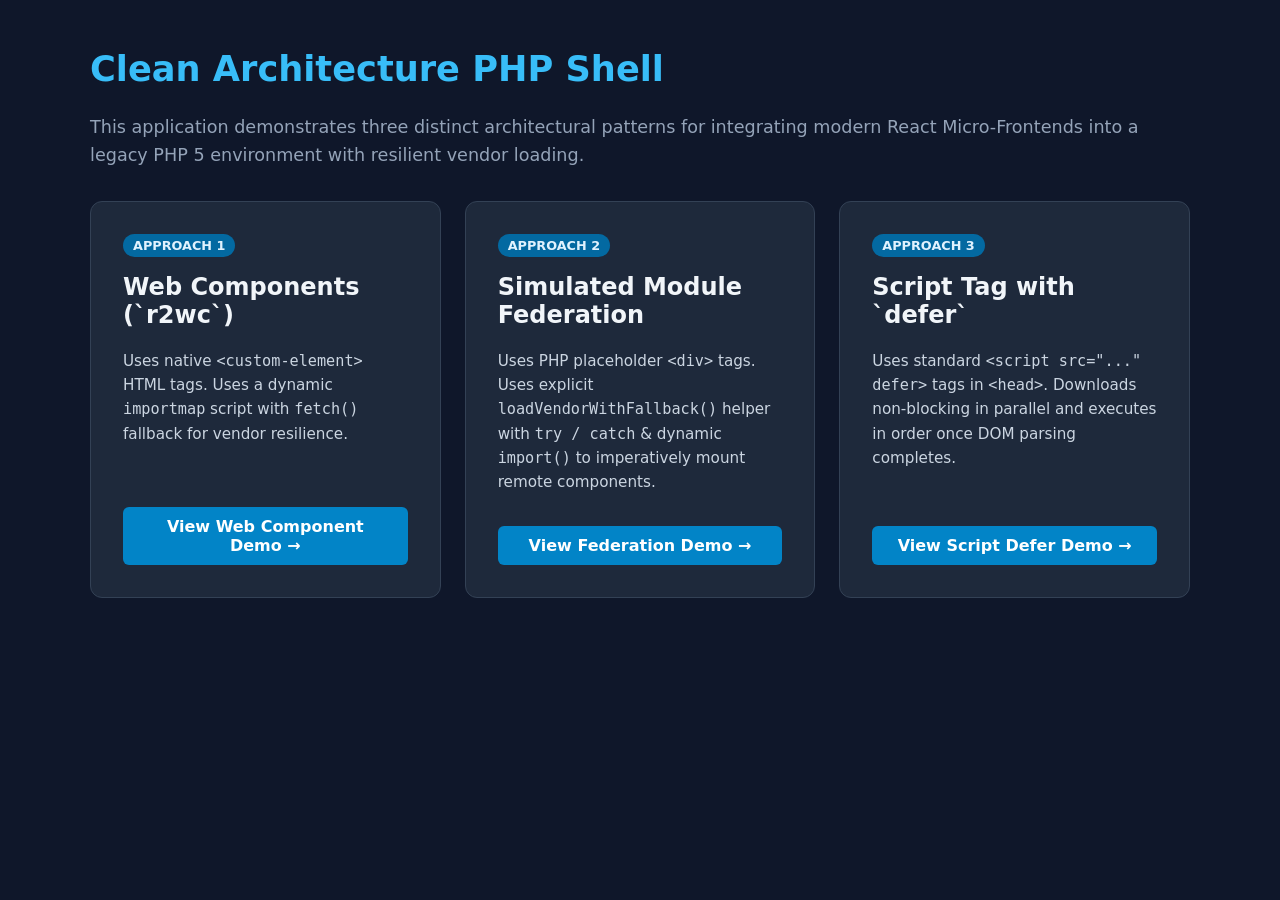
<file: index.html>
<!DOCTYPE html>
<html lang="en">
<head>
    <meta charset="UTF-8">
    <title>PHP Shell App - MFE Integration Comparison</title>
    <style>
        body { font-family: system-ui, sans-serif; margin: 3rem; background: #0f172a; color: #f8fafc; }
        .container { max-width: 1100px; margin: 0 auto; }
        h1 { color: #38bdf8; font-size: 2.2rem; }
        p { color: #94a3b8; font-size: 1.1rem; line-height: 1.6; }
        .grid { display: grid; grid-template-columns: repeat(auto-fit, minmax(300px, 1fr)); gap: 1.5rem; margin-top: 2rem; }
        .card { background: #1e293b; border: 1px solid #334155; padding: 2rem; border-radius: 12px; transition: transform 0.2s, border-color 0.2s; display: flex; flex-direction: column; justify-content: space-between; }
        .card:hover { transform: translateY(-4px); border-color: #38bdf8; }
        .card h2 { margin-top: 0; color: #f1f5f9; }
        .card p { font-size: 0.95rem; color: #cbd5e1; }
        .btn { display: inline-block; margin-top: 1rem; padding: 10px 20px; background: #0284c7; color: white; border-radius: 6px; text-decoration: none; font-weight: 600; text-align: center; }
        .btn:hover { background: #0369a1; }
        .tag { display: inline-block; background: #0369a1; color: #e0f2fe; padding: 4px 10px; border-radius: 9999px; font-size: 0.8rem; font-weight: bold; margin-bottom: 1rem; align-self: flex-start; }
    </style>
</head>
<body>

    <div class="container">
        <h1>Clean Architecture PHP Shell</h1>
        <p>This application demonstrates three distinct architectural patterns for integrating modern React Micro-Frontends into a legacy PHP 5 environment with resilient vendor loading.</p>

        <div class="grid">
            
            <div class="card">
                <div>
                    <span class="tag">APPROACH 1</span>
                    <h2>Web Components (`r2wc`)</h2>
                    <p>Uses native <code>&lt;custom-element&gt;</code> HTML tags. Uses a dynamic <code>importmap</code> script with <code>fetch()</code> fallback for vendor resilience.</p>
                </div>
                <a href="approach-1-wc.html" class="btn">View Web Component Demo →</a>
            </div>

            <div class="card">
                <div>
                    <span class="tag">APPROACH 2</span>
                    <h2>Simulated Module Federation</h2>
                    <p>Uses PHP placeholder <code>&lt;div&gt;</code> tags. Uses explicit <code>loadVendorWithFallback()</code> helper with <code>try / catch</code> & dynamic <code>import()</code> to imperatively mount remote components.</p>
                </div>
                <a href="approach-2-federation.html" class="btn">View Federation Demo →</a>
            </div>

            <div class="card">
                <div>
                    <span class="tag">APPROACH 3</span>
                    <h2>Script Tag with `defer`</h2>
                    <p>Uses standard <code>&lt;script src="..." defer&gt;</code> tags in <code>&lt;head&gt;</code>. Downloads non-blocking in parallel and executes in order once DOM parsing completes.</p>
                </div>
                <a href="approach-3-defer.html" class="btn">View Script Defer Demo →</a>
            </div>

        </div>
    </div>

</body>
</html>
</file>
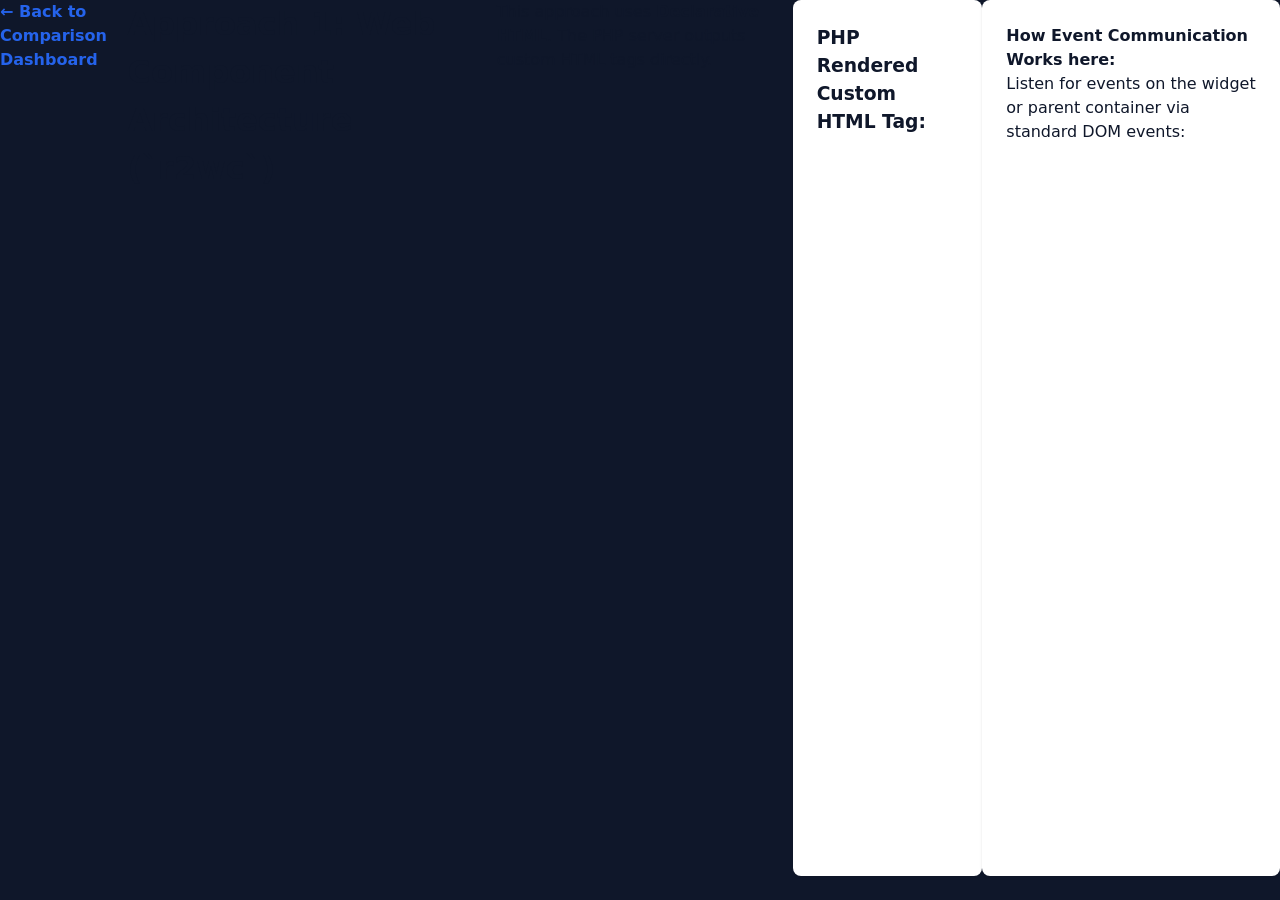
<file: approach-1-wc.html>
<!DOCTYPE html>
<html lang="en">
<head>
    <meta charset="UTF-8">
    <title>Approach 1: Web Components (Declarative HTML)</title>
    <style>
        body { font-family: system-ui, sans-serif; margin: 2rem; background: #f8fafc; color: #0f172a; }
        .nav { margin-bottom: 2rem; }
        .nav a { margin-right: 1rem; color: #2563eb; text-decoration: none; font-weight: bold; }
        .card { background: white; padding: 1.5rem; border-radius: 8px; box-shadow: 0 1px 3px rgba(0,0,0,0.1); margin-bottom: 1.5rem; }
        .badge { background: #dbeafe; color: #1e40af; padding: 2px 8px; border-radius: 4px; font-size: 0.85rem; }
    </style>

    <!-- Dynamic Import Map Generation with GCP -> Azure Fallback -->
    <script>
      (async function initVendorImports() {
        const primaryGCP = './assets/react.mjs';
        const backupAzure = './assets/react.mjs'; // Backup URL simulation

        let resolvedReactUrl = primaryGCP;

        try {
          // Test primary GCP bucket
          const res = await fetch(primaryGCP, { method: 'HEAD' });
          if (!res.ok) throw new Error('Primary GCP bucket down');
          console.log('✅ Option A: Primary GCP Vendor Storage Active');
        } catch (err) {
          console.warn('⚠️ Option A: Primary storage failed! Falling back to Azure...', err);
          resolvedReactUrl = backupAzure;
        }

        // Dynamically create the native Import Map
        const importMap = {
          imports: {
            "react": resolvedReactUrl,
            "react-dom/client": resolvedReactUrl.replace('react.mjs', 'react-dom-client.mjs')
          }
        };

        const mapScript = document.createElement('script');
        mapScript.type = 'importmap';
        mapScript.textContent = JSON.stringify(importMap);
        document.head.appendChild(mapScript);
      })();
    </script>

    <!-- Web Component stylesheet -->
    <link rel="stylesheet" href="./assets/web.css">

    <!-- Web Component ES Module script -->
    <script type="module" src="./assets/budget-tracker.js"></script>
</head>
<body>

    <div class="nav">
        <a href="index.html">← Back to Comparison Dashboard</a>
    </div>

    <h1>Approach 1: Web Component Architecture (`r2wc`)</h1>
    <p>This approach uses <strong>Declarative HTML</strong>. The PHP server outputs custom HTML tags directly.</p>

    <div class="card">
        <h3>PHP Rendered Custom HTML Tag:</h3>
        
        <!-- Native Declarative Custom Element -->
        <budget-tracker-widget 
            user-id="user_php_101" 
            theme="dark">
        </budget-tracker-widget>
    </div>

    <div class="card">
        <h4>How Event Communication Works here:</h4>
        <p>Listen for events on the widget or parent container via standard DOM events:</p>
        <script>
            // Event delegation on document or widget
            document.addEventListener('DOMContentLoaded', () => {
                const widget = document.querySelector('budget-tracker-widget');
                if (widget) {
                    widget.addEventListener('onItemAdded', (e) => {
                        console.log('PHP caught event from Web Component:', e.detail);
                    });
                }
            });
        </script>
    </div>

</body>
</html>
</file>
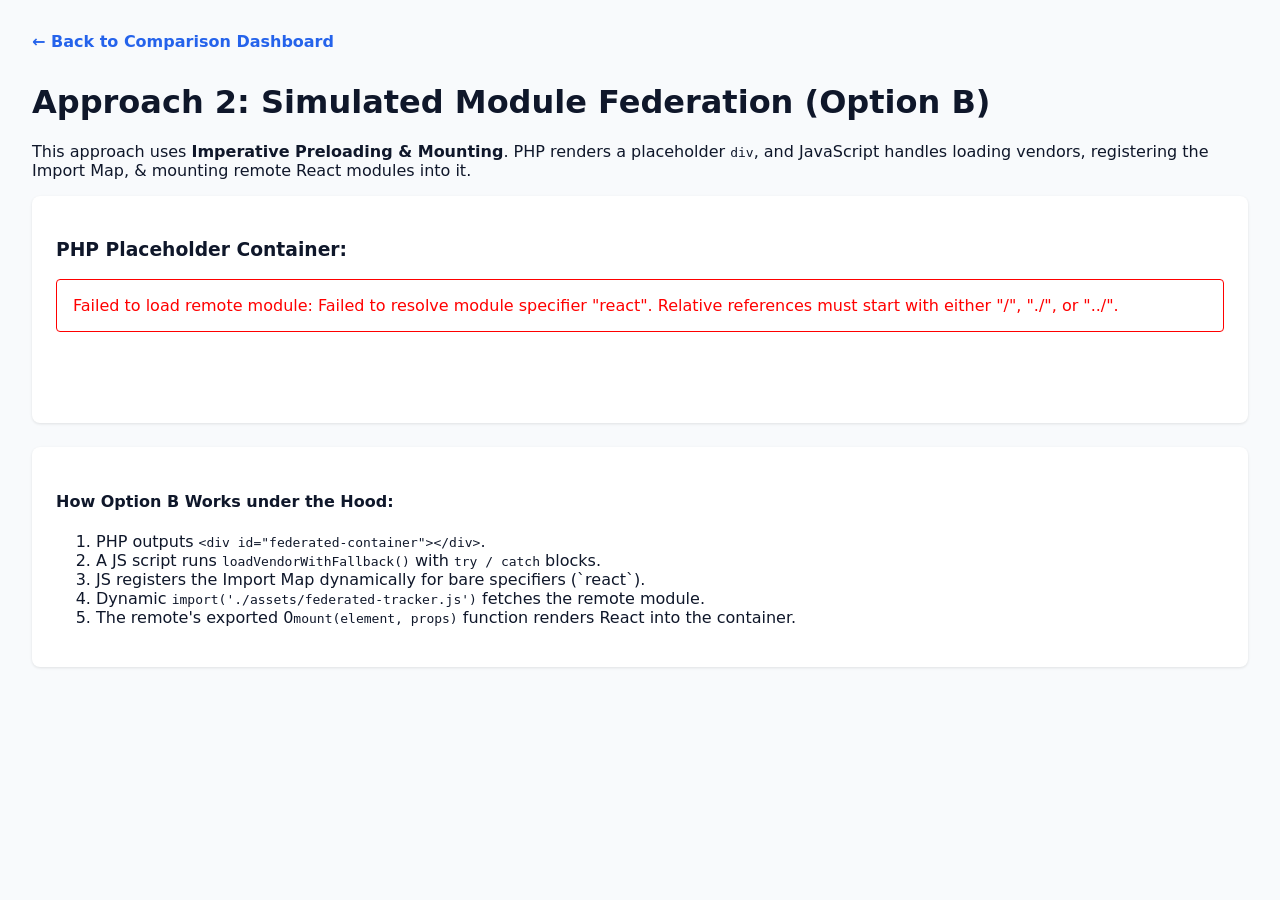
<file: approach-2-federation.html>
<!DOCTYPE html>
<html lang="en">
<head>
    <meta charset="UTF-8">
    <title>Approach 2: Simulated Module Federation (Option B)</title>
    <style>
        body { font-family: system-ui, sans-serif; margin: 2rem; background: #f8fafc; color: #0f172a; }
        .nav { margin-bottom: 2rem; }
        .nav a { margin-right: 1rem; color: #2563eb; text-decoration: none; font-weight: bold; }
        .card { background: white; padding: 1.5rem; border-radius: 8px; box-shadow: 0 1px 3px rgba(0,0,0,0.1); margin-bottom: 1.5rem; }
        .target-container { min-height: 120px; }
    </style>

    <!-- Option B: JS Utility Script for Preloading Shared Vendors & Registering Import Map -->
    <script>
      /**
       * Option B Vendor Preloader Function
       * Uses try / catch around dynamic import() to test & load shared vendor dependencies
       * from primary GCP storage, falling back to secondary storage if it fails.
       */
      async function loadVendorWithFallback(primaryUrl, fallbackUrl) {
        try {
          console.log(`Attempting vendor load from Primary: ${primaryUrl}`);
          const vendor = await import(primaryUrl);
          console.log('✅ Option B: Successfully loaded vendor from Primary Storage');
          return primaryUrl;
        } catch (err) {
          console.warn(`⚠️ Option B: Primary Vendor failed (${err.message}). Trying Fallback: ${fallbackUrl}`);
          await import(fallbackUrl);
          console.log('✅ Option B: Successfully loaded vendor from Fallback Storage');
          return fallbackUrl;
        }
      }

      /**
       * Option B Remote Module Loader Function (Simulated Module Federation)
       * Dynamically resolves vendors with fallback, registers an Import Map, 
       * imports the remote ES Module, and calls its exported `mount` function.
       */
      async function loadAndMountFederatedRemote(remoteUrl, containerId, props = {}) {
        try {
          // 1. Resolve & Preload Shared Vendors (with fallback resilience)
          const validReactUrl = await loadVendorWithFallback('./assets/react.mjs', './assets/react.mjs');
          const validReactDOMUrl = await loadVendorWithFallback('./assets/react-dom-client.mjs', './assets/react-dom-client.mjs');

          // 2. Inject Import Map so the remote module (`import React from 'react'`) can resolve bare specifiers!
          if (!document.querySelector('script[type="importmap"]')) {
            const importMap = {
              imports: {
                "react": validReactUrl,
                "react-dom/client": validReactDOMUrl
              }
            };
            const mapScript = document.createElement('script');
            mapScript.type = 'importmap';
            mapScript.textContent = JSON.stringify(importMap);
            document.head.appendChild(mapScript);
          }

          // 3. Dynamically import the remote federated module
          const remoteModule = await import(remoteUrl);

          // 4. Imperatively mount the React component into the placeholder container
          const targetEl = document.getElementById(containerId);
          if (remoteModule && typeof remoteModule.mount === 'function') {
            remoteModule.mount(targetEl, props);
            console.log(`✅ Option B: Mounted federated module into #${containerId}`);
          } else {
            console.error('Remote module does not export a mount() function!');
          }
        } catch (error) {
          console.error('Failed to load or mount federated module:', error);
          document.getElementById(containerId).innerHTML = `
            <div style="color: red; padding: 1rem; border: 1px solid red; border-radius: 4px;">
              Failed to load remote module: ${error.message}
            </div>
          `;
        }
      }
    </script>
</head>
<body>

    <div class="nav">
        <a href="index.html">← Back to Comparison Dashboard</a>
    </div>

    <h1>Approach 2: Simulated Module Federation (Option B)</h1>
    <p>This approach uses <strong>Imperative Preloading & Mounting</strong>. PHP renders a placeholder <code>div</code>, and JavaScript handles loading vendors, registering the Import Map, & mounting remote React modules into it.</p>

    <div class="card">
        <h3>PHP Placeholder Container:</h3>
        
        <!-- Placeholder div rendered by PHP -->
        <div id="federated-container" class="target-container">
            <em>Loading federated component...</em>
        </div>
    </div>

    <!-- Execute the Option B mount call using PHP data passed into JS -->
    <script type="module">
        loadAndMountFederatedRemote(
            './assets/federated-tracker.js', 
            'federated-container', 
            {
                userId: "user_php_202",
                theme: "dark",
                onAction: (msg) => {
                    alert('PHP JS Callback received: ' + msg);
                }
            }
        );
    </script>

    <div class="card">
        <h4>How Option B Works under the Hood:</h4>
        <ol>
            <li>PHP outputs <code>&lt;div id="federated-container"&gt;&lt;/div&gt;</code>.</li>
            <li>A JS script runs <code>loadVendorWithFallback()</code> with <code>try / catch</code> blocks.</li>
            <li>JS registers the Import Map dynamically for bare specifiers (`react`).</li>
            <li>Dynamic <code>import('./assets/federated-tracker.js')</code> fetches the remote module.</li>
            <li>The remote's exported 0<code>mount(element, props)</code> function renders React into the container.</li>
        </ol>
    </div>

</body>
</html>
</file>
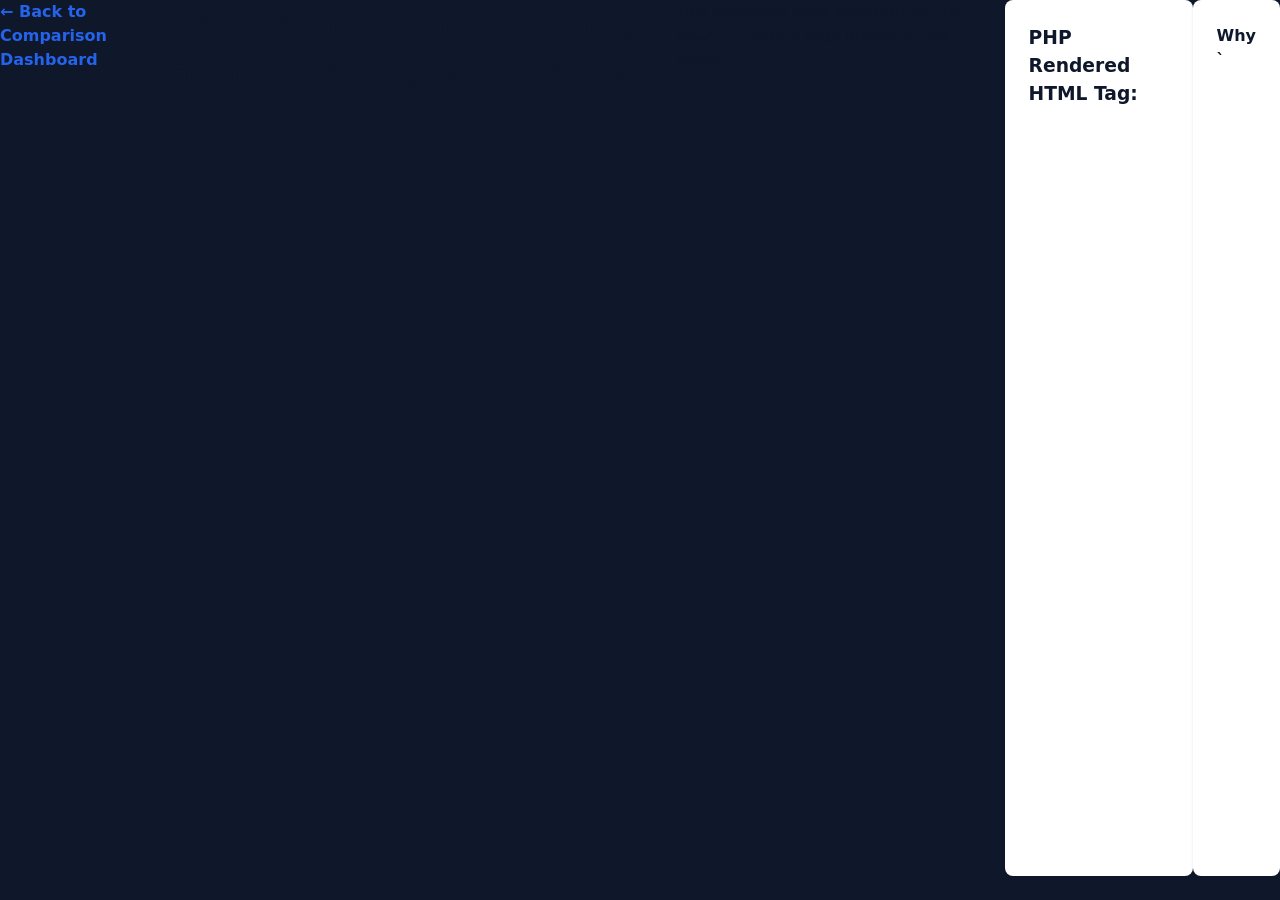
<file: approach-3-defer.html>
<!DOCTYPE html>
<html lang="en">
<head>
    <meta charset="UTF-8">
    <title>Approach 3: Non-blocking Script Loading (`defer`)</title>
    <style>
        body { font-family: system-ui, sans-serif; margin: 2rem; background: #f8fafc; color: #0f172a; }
        .nav { margin-bottom: 2rem; }
        .nav a { margin-right: 1rem; color: #2563eb; text-decoration: none; font-weight: bold; }
        .card { background: white; padding: 1.5rem; border-radius: 8px; box-shadow: 0 1px 3px rgba(0,0,0,0.1); margin-bottom: 1.5rem; }
        .code-block { background: #1e293b; color: #f8fafc; padding: 1rem; border-radius: 6px; font-family: monospace; font-size: 0.9rem; overflow-x: auto; }
    </style>

    <!-- 
      APPROACH 3: Classical & ES Module Script Tags with `defer`
      
      Why 'defer' is powerful:
      1. Downloads happen in PARALLEL in the background while HTML is being parsed (Zero page freeze).
      2. Execution is DELAYED until HTML parsing completes (No race conditions accessing DOM).
      3. Guaranteed ORDER of execution (Script 1 finishes before Script 2 runs).
    -->

    <!-- 1. Define Import Map (Pre-requisite for ESM) -->
    <script type="importmap">
      {
        "imports": {
          "react": "./assets/react.mjs",
          "react-dom/client": "./assets/react-dom-client.mjs"
        }
      }
    </script>

    <!-- Web Component stylesheet -->
    <link rel="stylesheet" href="./assets/web.css">

    <!-- 
      2. Load Web Component script with 'defer'
      Note: ES module scripts (<script type="module">) defer by default in modern browsers,
      but adding 'defer' explicitly documents the intent for traditional scripts!
    -->
    <script type="module" src="./assets/budget-tracker.js" defer></script>
</head>
<body>

    <div class="nav">
        <a href="index.html">← Back to Comparison Dashboard</a>
    </div>

    <h1>Approach 3: Non-Blocking Script Loading with `defer`</h1>
    <p>This approach uses standard <code>&lt;script src="..." defer&gt;</code> tags placed in the <code>&lt;head&gt;</code>.</p>

    <div class="card">
        <h3>PHP Rendered HTML Tag:</h3>
        
        <!-- Native Declarative Custom Element -->
        <budget-tracker-widget 
            user-id="user_php_303" 
            theme="dark">
        </budget-tracker-widget>
    </div>

    <div class="card">
        <h4>Why `<script defer>` is the Gold Standard for PHP Integrations:</h4>
        
        <div class="code-block">
&lt;head&gt;<br>
&nbsp;&nbsp;&lt;!-- Downloaded asynchronously, executed in order AFTER DOM is ready --&gt;<br>
&nbsp;&nbsp;&lt;script type="module" src="./assets/budget-tracker.js" defer&gt;&lt;/script&gt;<br>
&lt;/head&gt;
        </div>

        <ul>
            <li><strong>Non-blocking Download:</strong> The browser fetches the JS bundle in the background while PHP's HTML renders.</li>
            <li><strong>Zero Race Conditions:</strong> Execution strictly waits until the HTML DOM tree is fully constructed.</li>
            <li><strong>Predictable Execution Order:</strong> Multiple deferred scripts execute in the exact order they appear in the HTML.</li>
        </ul>
    </div>

</body>
</html>
</file>
<file: assets/web.css>
.kanban-container-root{position:relative;display:flex;flex-direction:column;gap:1.5rem;width:100%}.loading-container{display:flex;justify-content:center;align-items:center;min-height:300px;font-family:Outfit,sans-serif;font-size:1.2rem;color:#10b981;letter-spacing:.05em;animation:pulse 1.5s infinite ease-in-out}@keyframes pulse{0%,to{opacity:.6}50%{opacity:1}}.toast-area{position:fixed;top:24px;right:24px;display:flex;flex-direction:column;gap:8px;z-index:1000;max-width:320px}.toast{padding:16px 20px;border-radius:12px;background:#1e293b;border:1px solid rgba(255,255,255,.08);box-shadow:0 10px 25px -5px #00000080;color:#fff;font-size:.9rem;font-weight:500;animation:slideIn .3s cubic-bezier(.16,1,.3,1) forwards}.toast-success{border-left:4px solid #10b981}.toast-info{border-left:4px solid #3b82f6}.toast-error{border-left:4px solid #ef4444}@keyframes slideIn{0%{transform:translate(100%) translateY(-10px);opacity:0}to{transform:translate(0) translateY(0);opacity:1}}.dashboard-grid{display:grid;grid-template-columns:1.1fr 1.2fr;gap:32px}@media(max-width:900px){.dashboard-grid{grid-template-columns:1fr;gap:24px}}.dashboard-left,.dashboard-right{display:flex;flex-direction:column;gap:24px}.balance-card{position:relative;background:linear-gradient(135deg,#1e293b,#0f172a);border:1px solid rgba(255,255,255,.06);border-radius:20px;padding:30px;height:200px;display:flex;flex-direction:column;justify-content:space-between;box-shadow:0 15px 35px #0006;overflow:hidden;font-family:Outfit,sans-serif}.card-top{display:flex;justify-content:space-between;align-items:center;width:100%}.card-label{font-size:.85rem;color:#94a3b8;font-weight:500;text-transform:uppercase;letter-spacing:.1em}.edit-limit-btn{background:#ffffff14;border:1px solid rgba(255,255,255,.1);color:#d1d5db;font-size:.75rem;font-weight:600;padding:4px 10px;border-radius:8px;cursor:pointer}.inline-limit-form{display:flex;align-items:center;gap:6px}.limit-input{width:70px;background:#0000004d;border:1px solid #334155;border-radius:6px;color:#fff;padding:4px 6px;font-size:.85rem;outline:none}.save-limit-btn{background:#10b981;color:#fff;border:none;border-radius:6px;padding:4px 8px;cursor:pointer;font-size:.8rem}.cancel-limit-btn{background:transparent;color:#94a3b8;border:none;font-size:1.2rem;cursor:pointer;padding:0 4px}.card-amount{font-size:2.75rem;font-weight:700;color:#fff;letter-spacing:-.02em}.budget-progress-section{display:flex;flex-direction:column;gap:8px;width:100%}.progress-bar-container{height:6px;background:#ffffff14;border-radius:99px;overflow:hidden}.progress-bar{height:100%;border-radius:99px;transition:width .3s cubic-bezier(.4,0,.2,1)}.progress-success{background:#10b981}.progress-warning{background:#f59e0b}.progress-danger{background:#ef4444}.budget-stats{display:flex;justify-content:space-between;font-size:.8rem;color:#94a3b8;font-weight:500}.remaining-budget strong{color:#34d399}.remaining-budget strong.low-budget{color:#ef4444}.action-card{background:#111827;border:1px solid rgba(255,255,255,.04);border-radius:20px;padding:24px;box-shadow:0 10px 25px #0003}.action-card h3{margin:0 0 20px;font-size:1.2rem;font-weight:700;color:#f3f4f6;font-family:Outfit,sans-serif}.transaction-form{display:flex;flex-direction:column;gap:16px}.form-group-row{display:flex;gap:16px;align-items:flex-end}.form-group{display:flex;flex-direction:column;gap:6px}.form-group label{font-size:.8rem;font-weight:600;color:#94a3b8}.form-group input{background:#0b0f19;border:1px solid #374151;border-radius:12px;padding:10px 14px;color:#fff;font-size:.95rem;outline:none}.btn{border:none;font-size:.95rem;font-weight:600;padding:12px;border-radius:10px;cursor:pointer}.btn-deposit{background:#10b981;color:#fff}.ledger-card{background:#111827;border:1px solid rgba(255,255,255,.04);border-radius:20px;padding:24px;box-shadow:0 10px 25px #0003;display:flex;flex-direction:column;gap:20px;flex-grow:1}.ledger-header{display:flex;justify-content:space-between;border-bottom:1px solid rgba(255,255,255,.06);padding-bottom:16px}.ledger-header h3{margin:0;font-size:1.2rem;font-weight:700;color:#f3f4f6;font-family:Outfit,sans-serif}.ledger-badge{background:#10b9811a;color:#34d399;font-size:.75rem;font-weight:600;padding:4px 10px;border-radius:20px;border:1px solid rgba(16,185,129,.2)}.ledger-list{display:flex;flex-direction:column;gap:12px;overflow-y:auto;padding-right:4px}.empty-ledger{text-align:center;color:#4b5563;padding:40px 0;font-size:.95rem}.ledger-item{display:flex;align-items:center;gap:16px;padding:12px 16px;border-radius:12px;background:#1f2937}.item-icon-category{width:36px;height:36px;border-radius:10px;display:flex;justify-content:center;align-items:center;font-weight:700;font-size:.95rem}.item-icon-category[data-category=grocery]{background:#10b9811a;color:#10b981}.item-icon-category[data-category=utilities]{background:#3b82f61a;color:#3b82f6}.item-icon-category[data-category=entertainment]{background:#a855f71a;color:#a855f7}.item-icon-category[data-category=other]{background:#6b72801a;color:#9ca3af}.item-details{display:flex;flex-direction:column;flex-grow:1}.tx-title{font-size:.9rem;font-weight:600;color:#f3f4f6}.tx-time{font-size:.75rem;color:#6b7280}.item-value{font-size:.95rem;font-weight:700;color:#f1f5f9}.delete-item-btn{background:transparent;border:none;color:#4b5563;font-size:1.25rem;cursor:pointer}.delete-item-btn:hover{color:#ef4444}:root{font-family:Inter,system-ui,Avenir,Helvetica,Arial,sans-serif;line-height:1.5;font-weight:400;color-scheme:dark;color:#ffffffde;background-color:#0f172a;font-synthesis:none;text-rendering:optimizeLegibility;-webkit-font-smoothing:antialiased;-moz-osx-font-smoothing:grayscale}*,*:before,*:after{box-sizing:border-box;margin:0;padding:0}body{margin:0;display:flex;min-width:320px;min-height:100vh;background-color:#0f172a}#root{width:100%}
</file>
